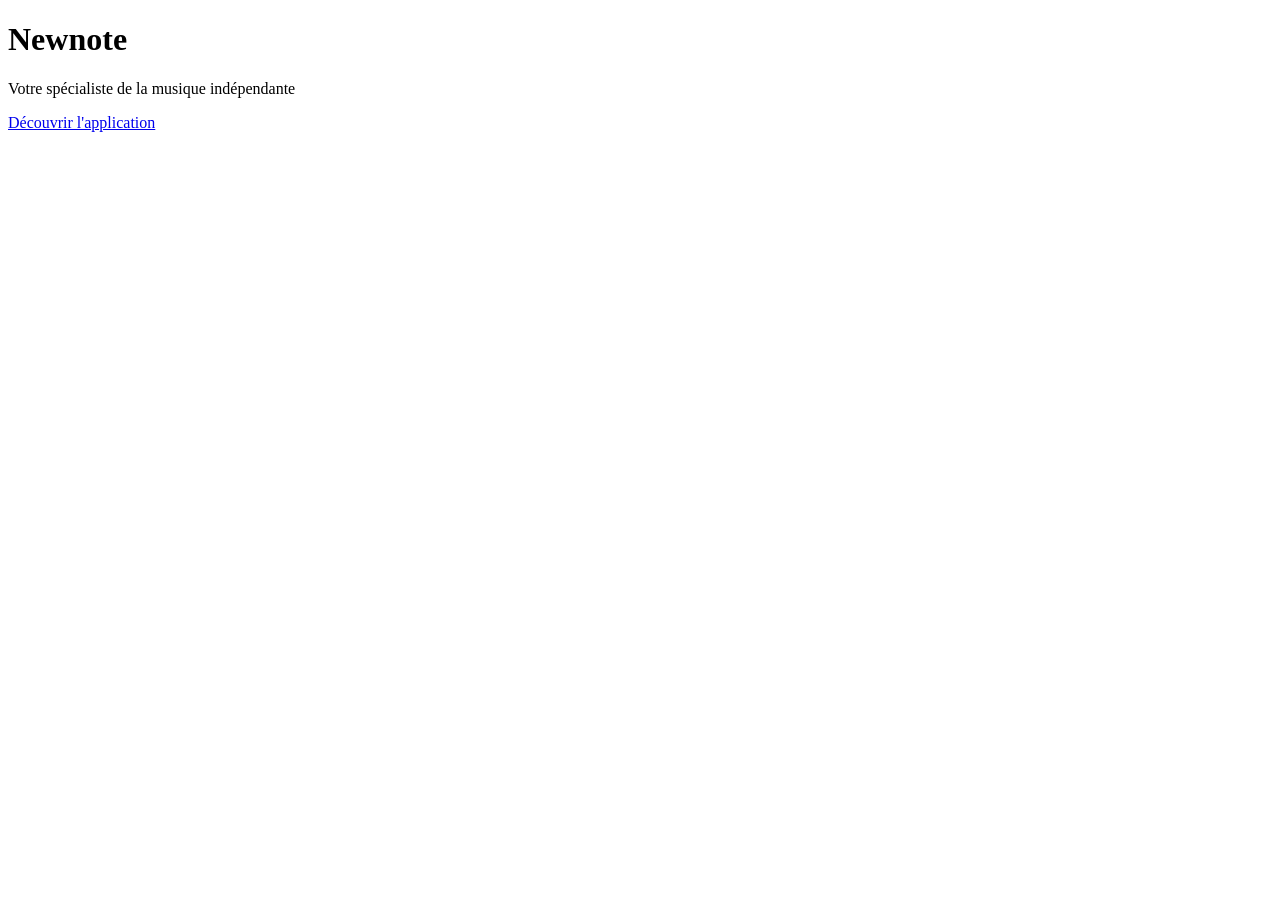
<file: index.html>
<!DOCTYPE html>
<html lang="fr">
    <head>
        <meta name="description" content="Votre spécialiste de la musique indépendante">
        <meta name="keywords" content="musique, sortie, albums, morceau, piste, rock, electronic, club, bass, pop, genre ">
        <meta name="author" content="F.P.">
        <meta charset="UTF-8">
        <meta name="viewport" content="width=device-width, initial-scale=1.0">
        <title>
            Newnote : votre spécialiste de la musique indépendante
        </title>
    </head>
    <body class="page page--landing">
        <main class="landing__content">
            <h1 class="landing__title">
                Newnote
            </h1>
            <p class="landing__baseline">
                Votre spécialiste de la musique indépendante
            </p>
            <a href="./html/home.html" class="landing__link">
                Découvrir l'application
            </a>
        </main>
    </body>
</html>
</file>
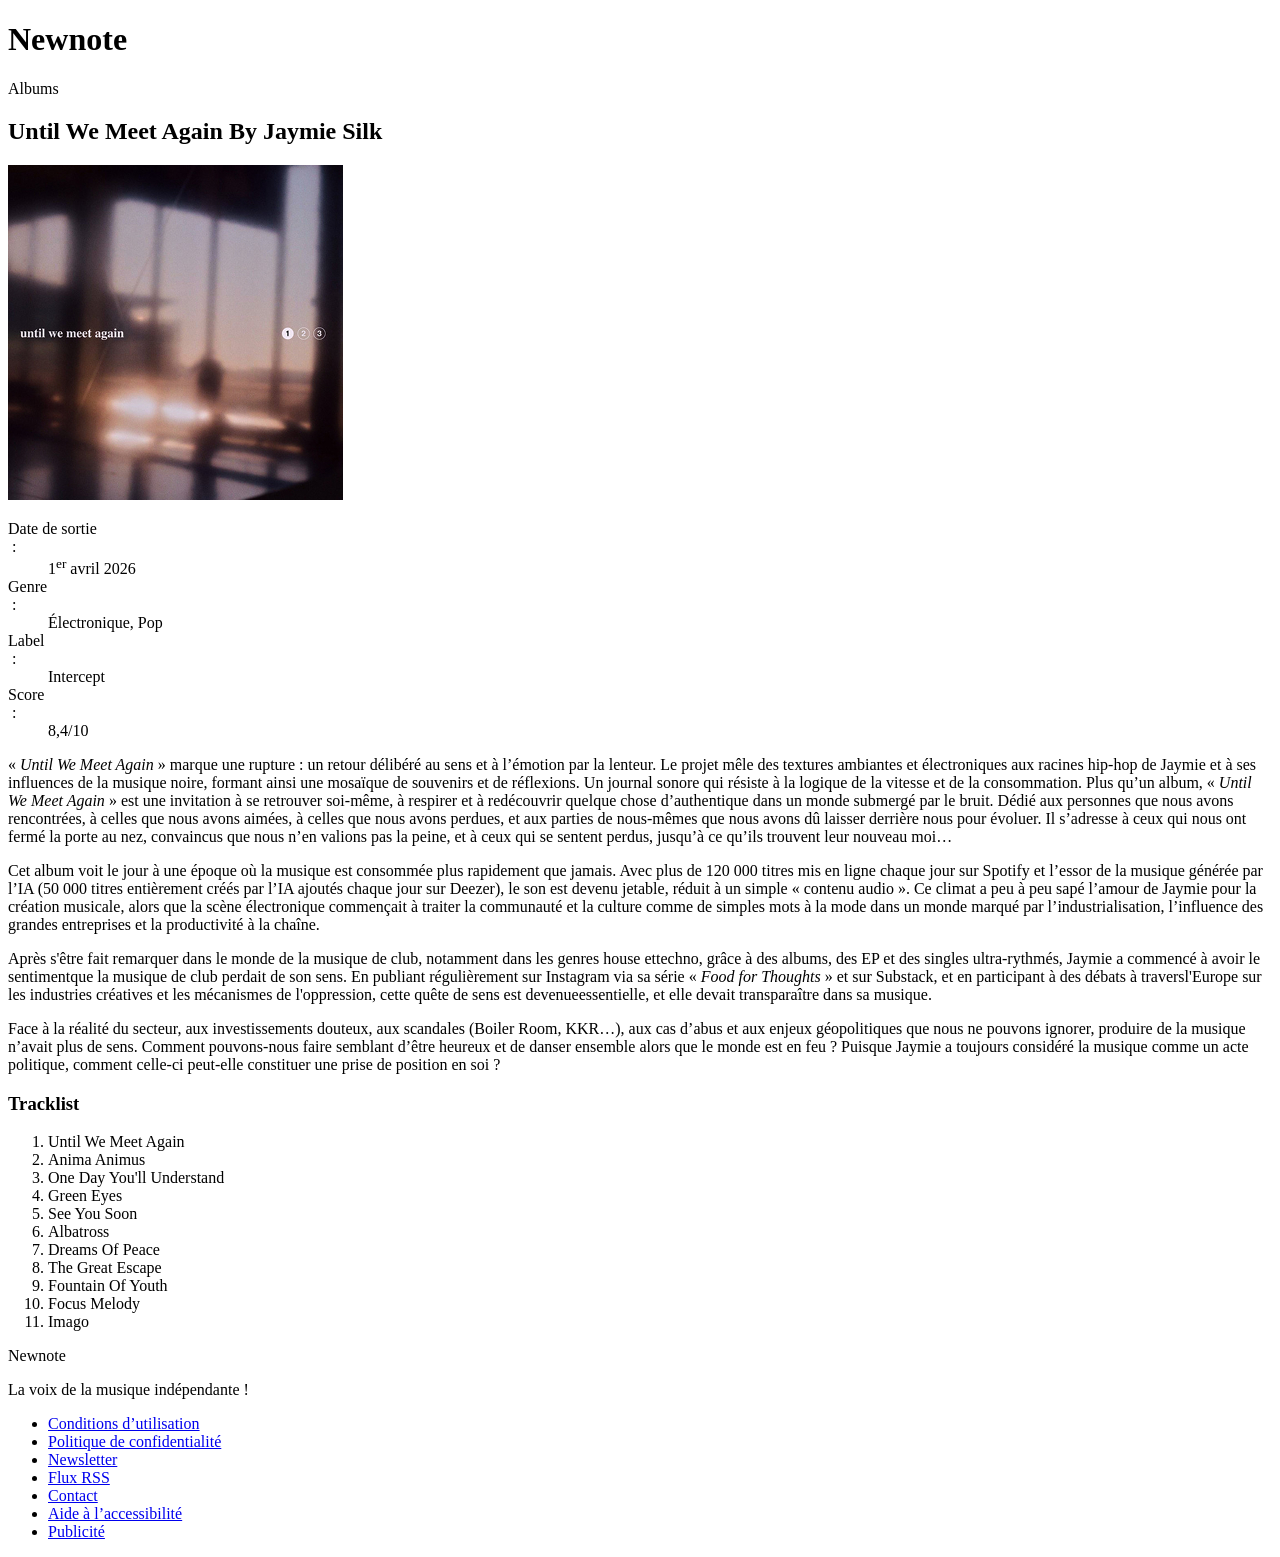
<file: html/album.html>
<!DOCTYPE html>
<html lang="fr">
    <head>
        <meta name="description" content="Votre spécialiste de la musique indépendante">
        <meta name="keywords" content="musique, sortie, albums, morceau, piste, rock, electronic, club, bass, pop, genre ">
        <meta name="author" content="F.P.">
        <meta charset="UTF-8">
        <meta name="viewport" content="width=device-width, initial-scale=1.0">
        <title>
            Newnote : votre spécialiste de la musique indépendante
        </title>
    </head>
    <body class="page page--album">
        <header class="site-header">
            <h1 class="site-header__title">
                Newnote
            </h1>
        </header>
        <main class="page__content">
            <article class="album-detail">
                <p class="album-detail__category">
                    Albums
                </p>
                <h2 class="album-detail__title">
                    Until We Meet Again
                    <span class="album-detail__artist">
                        By Jaymie Silk
                    </span>
                </h2>
                <img class="album-detail__image" src="../img/album-cover-1.jpg" alt="Pochette de l’album Until We Meet Again par Jaymie Silk"
                    height="335" width="335">
                <dl class="album-detail__meta">
                    <div class="album-detail__meta-item">
                        <dt class="album-detail__meta-label">
                            Date de sortie
                        </dt>&nbsp;:
                        <dd class="album-detail__meta-value">
                            <time datetime="2026-04-01">
                                1<sup>er</sup> avril 2026
                            </time>
                        </dd>
                    </div>
                    <div class="album-detail__meta-item">
                        <dt class="album-detail__meta-label">
                            Genre
                        </dt>&nbsp;:
                        <dd class="album-detail__meta-value">
                            Électronique, Pop
                        </dd>
                    </div>
        
                    <div class="album-detail__meta-item">
                        <dt class="album-detail__meta-label">
                            Label
                        </dt>&nbsp;:
                        <dd class="album-detail__meta-value">
                            Intercept
                        </dd>
                    </div>
                    <div class="album-detail__meta-item">
                        <dt class="album-detail__meta-label">
                            Score
                        </dt>&nbsp;:
                        <dd class="album-detail__meta-value">
                            8,4/10
                        </dd>
                    </div>
                </dl>
                <p class="album-detail__text normal-text">
                    &laquo; <cite class="work-title bold">Until We Meet Again</cite> &raquo; marque une rupture : un retour délibéré au sens et à l’émotion par la lenteur. Le projet mêle des textures ambiantes et électroniques aux racines hip-hop de Jaymie et à ses influences de la musique noire, formant ainsi une mosaïque de souvenirs et de réflexions. Un journal sonore qui résiste à la logique de la vitesse et de la consommation. Plus qu’un album, &laquo; <cite class="work-title bold">Until We Meet Again</cite> &raquo; est une invitation à se retrouver soi-même, à respirer et à redécouvrir quelque chose d’authentique dans un monde submergé par le bruit. Dédié aux personnes que nous avons rencontrées, à celles que nous avons aimées, à celles que nous avons perdues, et aux parties de nous-mêmes que nous avons dû laisser derrière nous pour évoluer. Il s’adresse à ceux qui nous ont fermé la porte au nez, convaincus que nous n’en valions pas la peine, et à ceux qui se sentent perdus, jusqu’à ce qu’ils trouvent leur
                    nouveau moi&hellip;
                </p>
                <p class="album-detail__text normal-text">
                    Cet album voit le jour à une époque où la musique est consommée plus rapidement que jamais. Avec plus de 120 000 titres mis en ligne chaque jour sur Spotify et l’essor de la musique générée par l’IA (50 000 titres entièrement créés par l’IA ajoutés chaque jour sur Deezer), le son est devenu jetable, réduit à un simple « contenu audio ». Ce climat a peu à peu sapé l’amour de Jaymie pour la création musicale, alors que la scène électronique commençait à traiter la communauté et la culture comme de simples mots à la mode dans un monde marqué par l’industrialisation, l’influence des grandes entreprises et la productivité à la chaîne.
                </p>
                <p class="album-detail__text normal-text">
                    Après s'être fait remarquer dans le monde de la musique de club, notamment dans les genres house ettechno, grâce à des albums, des EP et des singles ultra-rythmés, Jaymie a commencé à avoir le sentimentque la musique de club perdait de son sens. En publiant régulièrement sur Instagram via sa série &laquo; <cite class="work-title">Food for Thoughts</cite> &raquo; et sur Substack, et en participant à des débats à traversl'Europe sur les industries créatives et les mécanismes de l'oppression, cette quête de sens est devenueessentielle, et elle devait transparaître dans sa musique.
                </p>           
                <p class="album-detail__text normal-text">
                    Face à la réalité du secteur, aux investissements douteux, aux scandales (Boiler Room, KKR&hellip;), aux cas d’abus et aux enjeux géopolitiques que nous ne pouvons ignorer, produire de la musique n’avait plus de sens. Comment pouvons-nous faire semblant d’être heureux et de danser ensemble alors que le monde est en feu ? Puisque Jaymie a toujours considéré la musique comme un acte politique, comment celle-ci peut-elle constituer une prise de position en soi ?
                </p>
                <aside class="tracklist">
                    <h3 class="tracklist__title">
                        Tracklist
                    </h3>
                    <ol class="tracklist__list">
                        <li class="tracklist__item">Until We Meet Again</li>
                        <li class="tracklist__item">Anima Animus</li>
                        <li class="tracklist__item">One Day You'll Understand</li>
                        <li class="tracklist__item">Green Eyes</li>
                        <li class="tracklist__item">See You Soon</li>
                        <li class="tracklist__item">Albatross</li>
                        <li class="tracklist__item">Dreams Of Peace</li>
                        <li class="tracklist__item">The Great Escape</li>
                        <li class="tracklist__item">Fountain Of Youth</li>
                        <li class="tracklist__item">Focus Melody</li>
                        <li class="tracklist__item">Imago</li>
                    </ol>
                </aside>
            </article>
        </main>
        <footer class="site-footer">
            <p class="site-footer__title">
                Newnote
            </p>
            <p class="site-footer__baseline">
                La voix de la musique indépendante&nbsp;!
            </p>
            <ul class="site-footer__links">
                <li class="site-footer__item">
                    <a class="site-footer__link" href="#">
                        Conditions d’utilisation
                    </a>
                </li>
                <li class="site-footer__item">
                    <a class="site-footer__link" href="#">
                        Politique de confidentialité
                    </a>
                </li>
                <li class="site-footer__item">
                    <a class="site-footer__link" href="#">
                        Newsletter
                    </a>
                </li>
                <li class="site-footer__item">
                    <a class="site-footer__link" href="#">
                        Flux RSS
                    </a>
                </li>
                <li class="site-footer__item">
                    <a class="site-footer__link" href="#">
                        Contact
                    </a>
                </li>
                <li class="site-footer__item">
                    <a class="site-footer__link" href="#">
                        Aide à l’accessibilité
                    </a>
                </li>
                <li class="site-footer__item">
                    <a class="site-footer__link" href="#">
                        Publicité
                    </a>
                </li>
            </ul>
        </footer>
    </body>
</html>
</file>
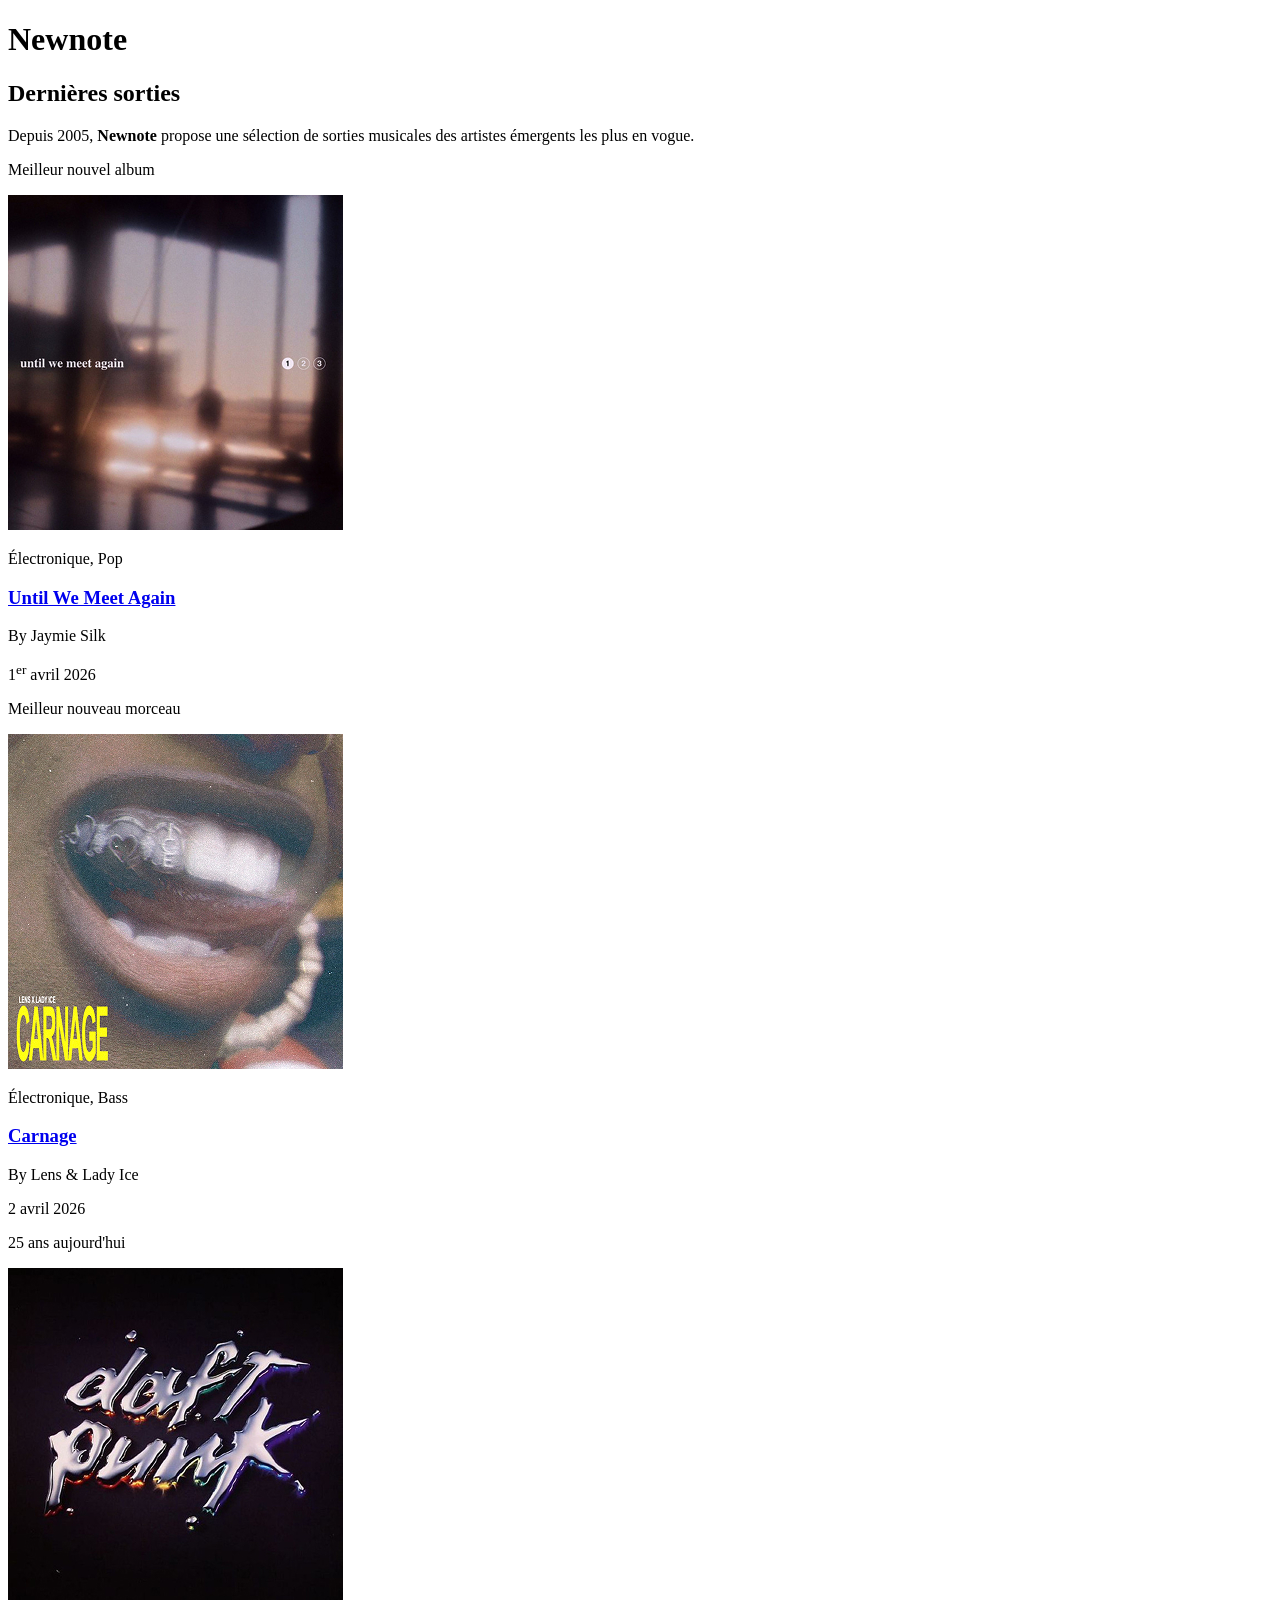
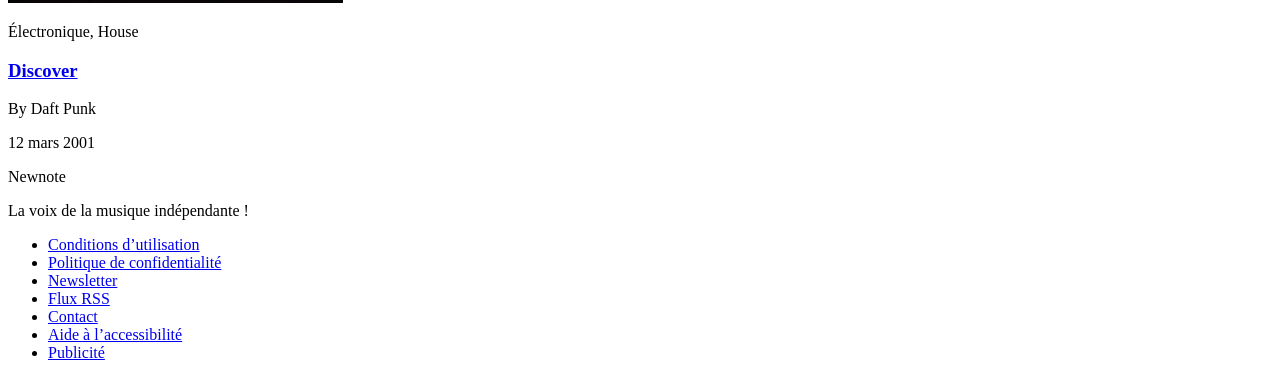
<file: html/home.html>
<!DOCTYPE html>
<html lang="fr">
    <head>
        <meta name="description" content="Votre spécialiste de la musique indépendante">
        <meta name="keywords" content="musique, sortie, albums, morceau, piste, rock, electronic, club, bass, pop, genre ">
        <meta name="author" content="F.P.">
        <meta charset="UTF-8">
        <meta name="viewport" content="width=device-width, initial-scale=1.0">
        <title>
            Newnote : votre spécialiste de la musique indépendante
        </title>
    </head>
    <body class="page page--home">
        <header class="site-header">
            <h1 class="site-header__title">
                Newnote
            </h1>
        </header>
        <main class="page__content">
            <section class="releases">
                <h2 class="releases__title">
                    Dernières sorties
                </h2>
                <p class="releases__baseline">
                    Depuis 2005, <b class="releases__baseline__brand">Newnote</b> propose une sélection de sorties musicales des artistes émergents les plus en vogue.
                </p>
                <article class="release-card">
                    <p class="release-card__category">
                        Meilleur nouvel album
                    </p>
                    <img class="release-card__image" src="../img/album-cover-1.jpg" alt="Pochette de l’album Until We Meet Again par Jaymie Silk" width="335"
                        height="335">
                    <p class="release-card__genre">
                        Électronique, Pop
                    </p>
                    <h3 class="release-card__title">
                        <a href="./album.html" class="release-card__link">
                            Until We Meet Again
                        </a>
                    </h3>
                    <p class="release-card__artist">
                        By Jaymie Silk
                    </p>
                    <p class="release-card__date">
                        <time datetime="2026-04-01">
                            1<sup>er</sup> avril 2026
                        </time>
                    </p>
                </article>
                <article class="release-card">
                    <p class="release-card__category">
                        Meilleur nouveau morceau
                    </p>
                    <img class="release-card__image" src="../img/album-cover-2.jpg" alt="Visuel du morceau Carnage par Lens & Lady Ice" width="335"
                        height="335">
                    <p class="release-card__genre">
                        Électronique, Bass
                    </p>
                    <h3 class="release-card__title">
                        <a href="./album.html" class="release-card__link">
                            Carnage
                        </a>
                    </h3>
                    <p class="release-card__artist">
                        By Lens & Lady Ice
                    </p>
                    <p class="release-card__date">
                        <time datetime="2026-04-02">
                            2 avril 2026
                        </time>
                    </p>
                </article>
                <article class="release-card">
                    <p class="release-card__category">
                        25 ans aujourd'hui
                    </p>
                    <img class="release-card__image" src="../img/album-cover-3.jpg" alt="Pochette de l’album Discover par Daft Punk" width="335" height="335">
                    <p class="release-card__genre">
                        Électronique, House
                    </p>
                    <h3 class="release-card__title">
                        <a href="./album.html" class="release-card__link">
                            Discover
                        </a>
                    </h3>
                    <p class="release-card__artist">
                        By Daft Punk
                    </p>
                    <p class="release-card__date">
                        <time datetime="2001-03-12">
                            12 mars 2001
                        </time>
                    </p>
                </article>
            </section>
        </main>
        <footer class="site-footer">
            <p class="site-footer__title">
                Newnote
            </p>
            <p class="site-footer__baseline">
                La voix de la musique indépendante&nbsp;!
            </p>
            <ul class="site-footer__links">
                <li class="site-footer__item">
                    <a class="site-footer__link" href="#">
                        Conditions d’utilisation
                    </a>
                </li>
                <li class="site-footer__item">
                    <a class="site-footer__link" href="#">
                        Politique de confidentialité
                    </a>
                </li>
                <li class="site-footer__item">
                    <a class="site-footer__link" href="#">
                        Newsletter
                    </a>
                </li>
                <li class="site-footer__item">
                    <a class="site-footer__link" href="#">
                        Flux RSS
                    </a>
                </li>
                <li class="site-footer__item">
                    <a class="site-footer__link" href="#">
                        Contact
                    </a>
                </li>
                <li class="site-footer__item">
                    <a class="site-footer__link" href="#">
                        Aide à l’accessibilité
                    </a>
                </li>
                <li class="site-footer__item">
                    <a class="site-footer__link" href="#">
                        Publicité
                    </a>
                </li>
            </ul>
        </footer>
    </body>
</html>
</file>
